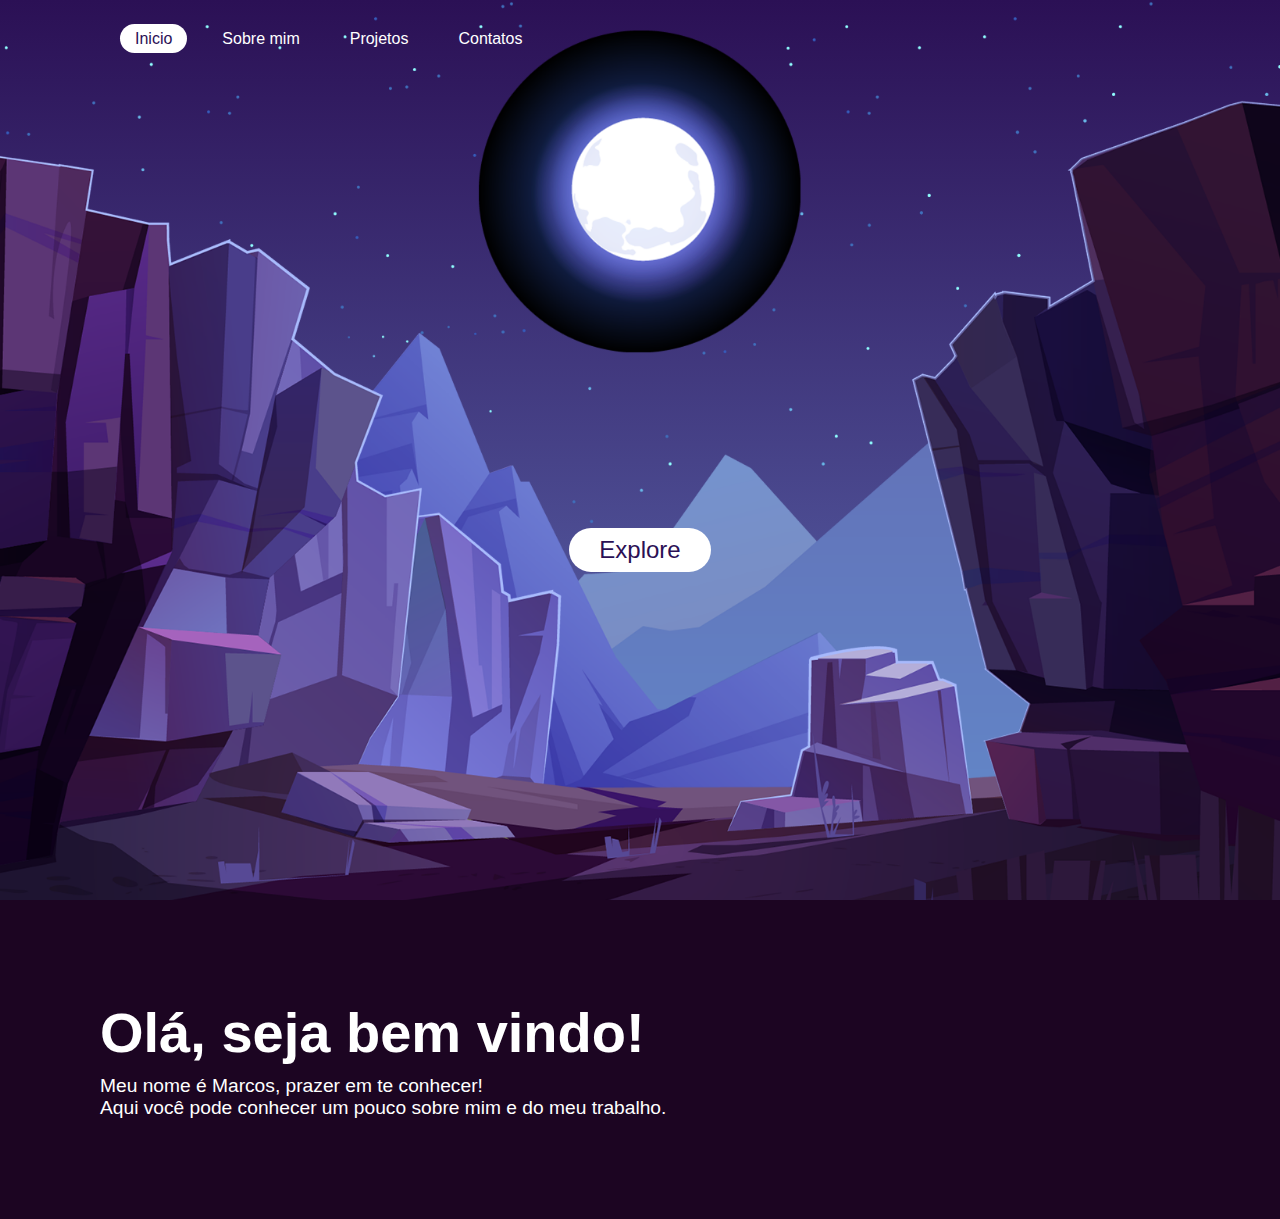
<file: index.html>
<!DOCTYPE html>
<html>
    <head>
        <title>Landing Page</title>
        <link rel="stylesheet" type="text/css" href="style.css">
    </head>
    <body>
        <header>
            <ul>
                <li><a href="index.html" class="active">Inicio</a></li>
                <li><a href="sobremim.html">Sobre mim</a></li>
                <li><a href="Projetos.html">Projetos</a></li>
                <li><a href="contatos.html">Contatos</a></li>
                
            </ul>
        </header>
        <section>
            <img src="imagens/stars.png" id="stars">
            <img src="imagens/moon.png" id="moon>">
            <img src="imagens/mountains_behind.png" id="mountain_behind">
            <a href="#sec2" id="btn">Explore</a>
            <img src="imagens/mountains_front.png" id="mountain_front">
        </section>
        <div class="sec" id="sec2">
            <h2>Olá, seja bem vindo!</h2>
            <p>
                Meu nome é Marcos, prazer em te conhecer!<br>
                Aqui você pode conhecer um pouco sobre mim e do meu trabalho.<br>
                
            </p>
        </div> 
    </body>
</html>
</file>
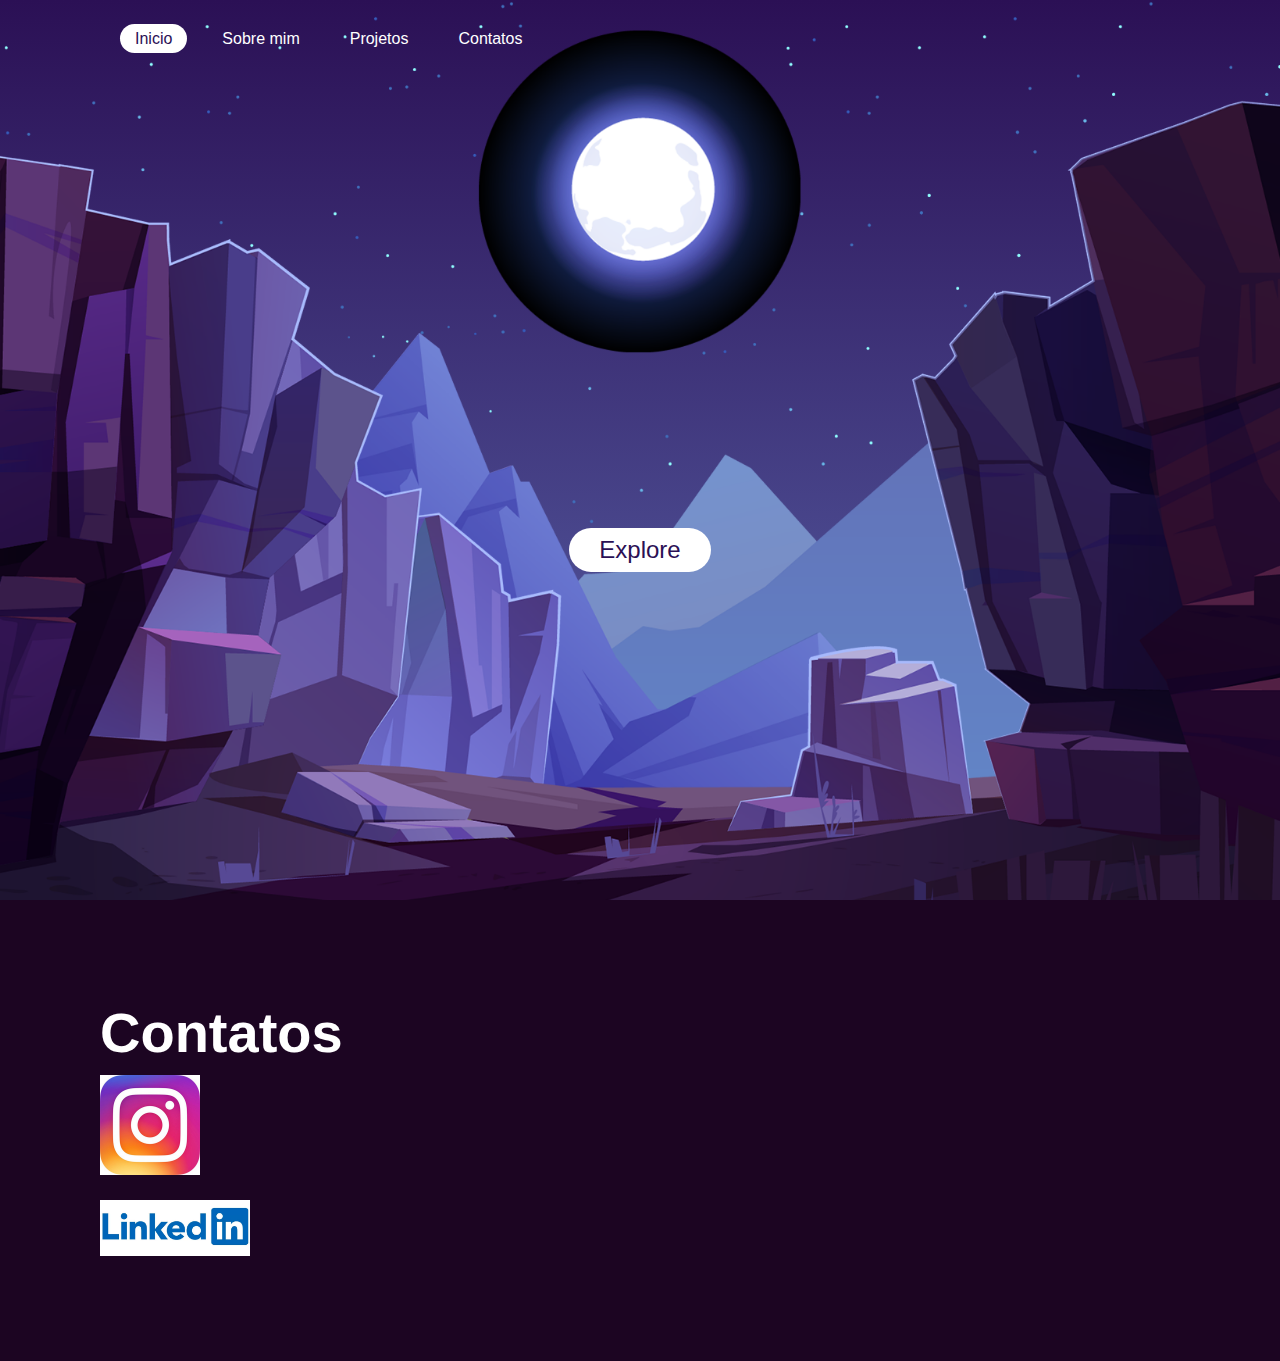
<file: contatos.html>
<!DOCTYPE html>
<html>
    <head>
        <title>Landing Page</title>
        <link rel="stylesheet" type="text/css" href="style.css">
    </head>
    <body>
        <header>
            <ul>
                <li><a href="index.html" class="active">Inicio</a></li>
                <li><a href="sobremim.html">Sobre mim</a></li>
                <li><a href="Projetos.html">Projetos</a></li>
                <li><a href="contatos.html">Contatos</a></li>
               
                
            </ul>
        </header>
        <section>
            <img src="imagens/stars.png" id="stars">
            <img src="imagens/moon.png" id="moon>">
            <img src="imagens/mountains_behind.png" id="mountain_behind">
        
            <a href="#sec2" id="btn">Explore</a>
            <img src="imagens/mountains_front.png" id="mountain_front">
        </section>
        <div class="sec" id="sec2">
            <h2>Contatos</h2>
            <p>
                <a href="https://www.instagram.com/marcolaajc/" target="_blank"><img src="imagens/instagramlogo.png" id="instagram"></a><br>
                <a href="https://www.linkedin.com/in/marcolaajc/" target="_blank"><img src="imagens/linkedin.png" id="linkedin"></a>
            </p>
        </div> 
    </body>
</html>
</file>
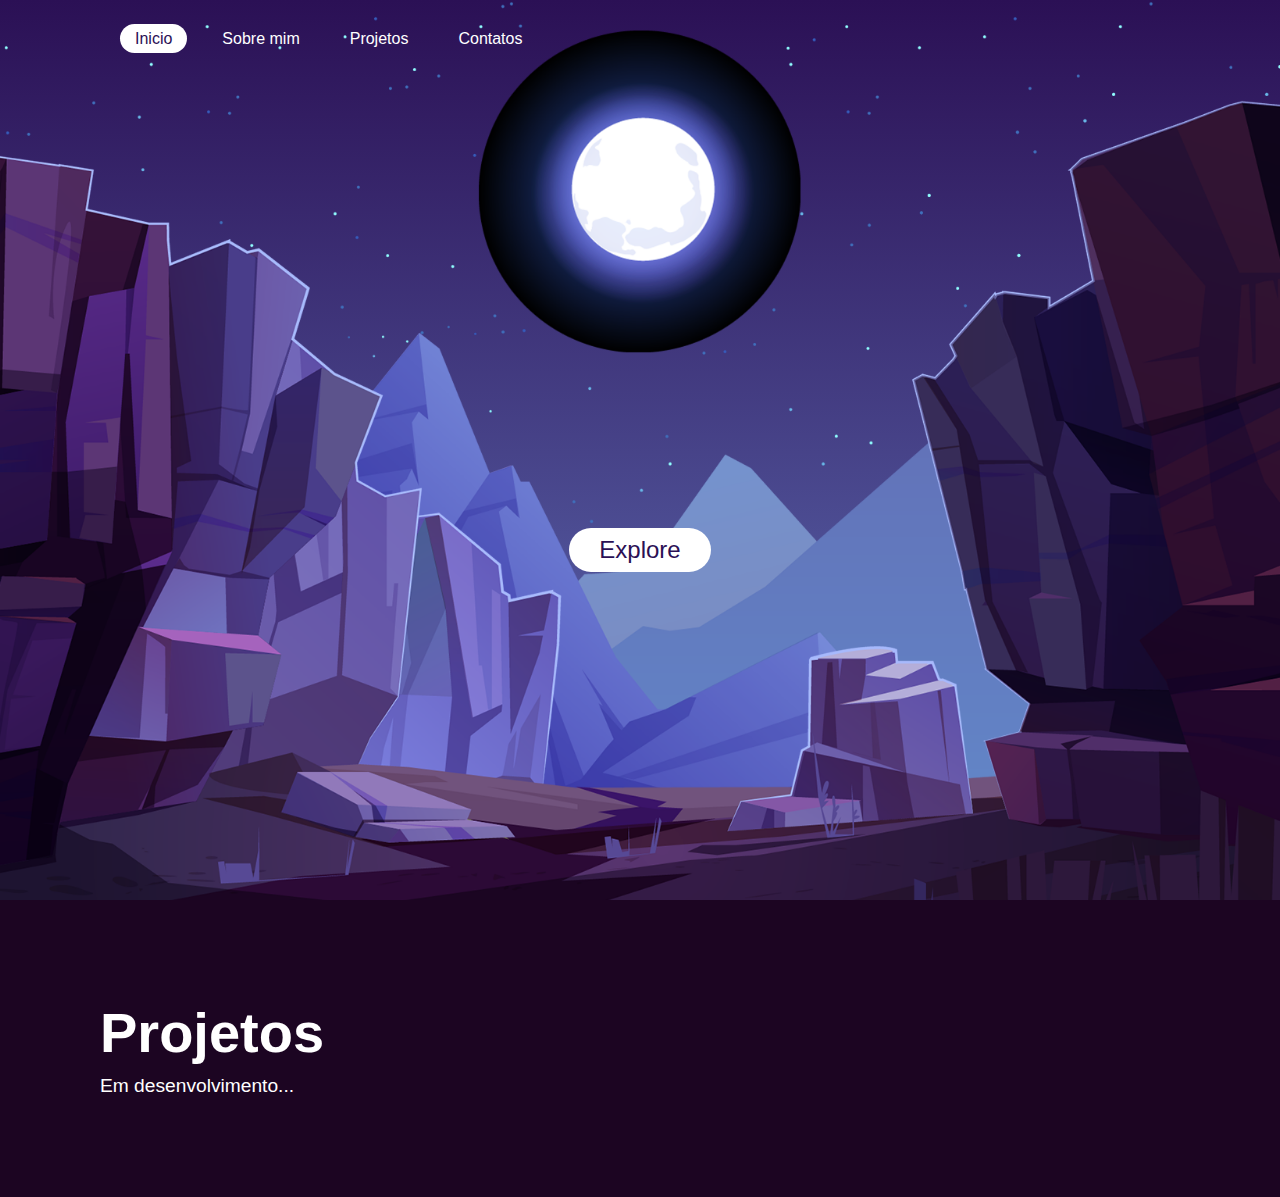
<file: Projetos.html>
<!DOCTYPE html>
<html>
    <head>
        <title>Landing Page</title>
        <link rel="stylesheet" type="text/css" href="style.css">
    </head>
    <body>
        <header>
            <ul>
                <li><a href="index.html" class="active">Inicio</a></li>
                <li><a href="sobremim.html">Sobre mim</a></li>
                <li><a href="Projetos.html">Projetos</a></li>
                <li><a href="contatos.html">Contatos</a></li>
               
                
            </ul>
        </header>
        <section>
            <img src="imagens/stars.png" id="stars">
            <img src="imagens/moon.png" id="moon>">
            <img src="imagens/mountains_behind.png" id="mountain_behind">
          
            <a href="#sec2" id="btn">Explore</a>
            <img src="imagens/mountains_front.png" id="mountain_front">
        </section>
        <div class="sec" id="sec2">
            <h2>Projetos</h2>
            <p>
                Em desenvolvimento...
            </p>
        </div> 
    </body>
</html>
</file>
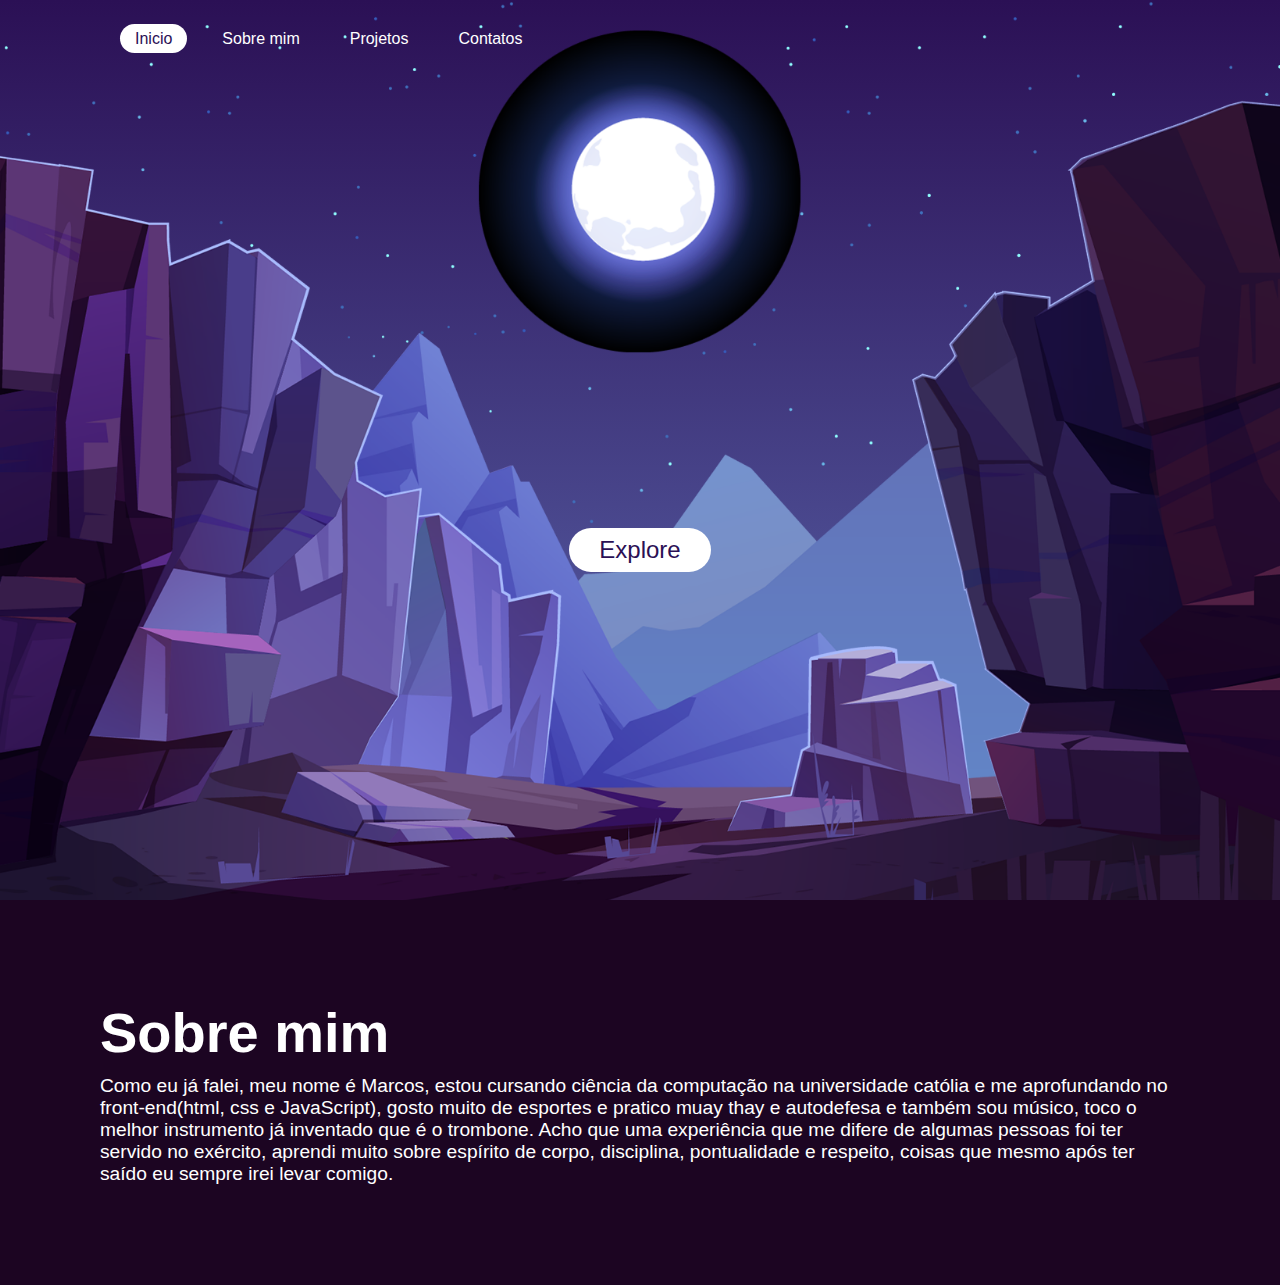
<file: sobremim.html>
<!DOCTYPE html>
<html>
    <head>
        <title>Landing Page</title>
        <link rel="stylesheet" type="text/css" href="style.css">
    </head>
    <body>
        <header>
            <ul>
                <li><a href="index.html" class="active">Inicio</a></li>
                <li><a href="sobremim.html">Sobre mim</a></li>
                <li><a href="Projetos.html">Projetos</a></li>
                <li><a href="contatos.html">Contatos</a></li>
               
                
            </ul>
        </header>
        <section>
            <img src="imagens/stars.png" id="stars">
            <img src="imagens/moon.png" id="moon>">
            <img src="imagens/mountains_behind.png" id="mountain_behind">
       
            <a href="#sec2" id="btn">Explore</a>
            <img src="imagens/mountains_front.png" id="mountain_front">
        </section>
        <div class="sec" id="sec2">
            <h2>Sobre mim</h2>
            <p>
                Como eu já falei, meu nome é Marcos, estou cursando ciência 
                da computação na universidade católia e me aprofundando no front-end(html, css e JavaScript),
                gosto muito de esportes e pratico muay thay e autodefesa e também sou músico, toco o melhor instrumento
                já inventado que é o trombone. Acho que uma experiência que me difere de algumas pessoas foi ter servido 
                no exército, aprendi muito sobre espírito de corpo, disciplina, pontualidade e respeito, coisas que mesmo 
                após ter saído eu sempre irei levar comigo.
            </p>
        </div> 
    </body>
</html>
</file>
<file: style.css>
@import url('https://fonts.googleapis.com/css?family=Poppins:300,400,500,600,700,800,900&display=swap');
*
{
    margin: 0;
    padding: 0;
    box-sizing: border-box;
    font-family: Arial, Helvetica, sans-serif;
    scroll-behavior: smooth;
}
body
{
    min-height:100vh;
    background: linear-gradient(#2b1055, #7597de);
}
header{
    position: absolute;
    top:0;
    left:0;
    width:100%;
    padding:30px 100px;
    display:flex;
    justify-content: space-between;
    align-items: center;
    z-index: 10000;
}
header .logo {
    color: #fff;
    font-weight: 700;
    text-decoration: none;
    font-size: 2em;
    text-transform: uppercase;
    letter-spacing: 5px;
}
header ul {
    display: flex;
    justify-content: center;
    align-items:center;
}
header ul li {
    list-style: none;
    margin-left: 20px;
}
header ul li a{
    text-decoration: none;
    padding:6px 15px;
    color:#fff;
    border-radius: 20px;
}
header ul li a:hover,
header ul li a.active
{
    background:#fff;
    color:#2b1055;
}
section{
    position:relative;
    width: 100%;
    height:100vh;
    padding:100px;
    display: flex;
    justify-content: center;
    align-items: center;
}
section::before {
    content: "";
    position:absolute;
    bottom: 0;
    width: 100%;
    height:100px;
    background: linear-gradient(to top, 1c0522,#fff);
    z-index: 1000;
}
section img {
    position: absolute;
    top:0;
    left:0;
    width:100%;
    height:100%;
    object-fit:cover;
    pointer-events: none;
}
section img#moon{
    mix-blend-mode: screen;
}
section img#mountain_front{
    z-index:10;
}
#text{
    position:absolute;
    color:#fff;
    white-space: nowrap;
    font-size: 6.5vw;
    z-index: 9;
}
#btn {
    text-decoration: none;
    display: inline-block;
    padding: 8px 30px;
    border-radius: 40px;
    background:#fff;
    color:#2b1055;
    font-size: 1.5em;
    transform: translatey(100px);
}
.sec {
    position: relative;
    padding: 100px;
    background: #1c0522;
}
.sec h2{
    font-size: 3.5em;
    margin-bottom: 10px;
    color: #fff;
}.sec p { 
    font-size: 1.2em;
    color: #fff;
}
#instagram {
    width: 100px;
    margin-bottom: 20px;
}
#linkedin {
    width:150px;
}
</file>
